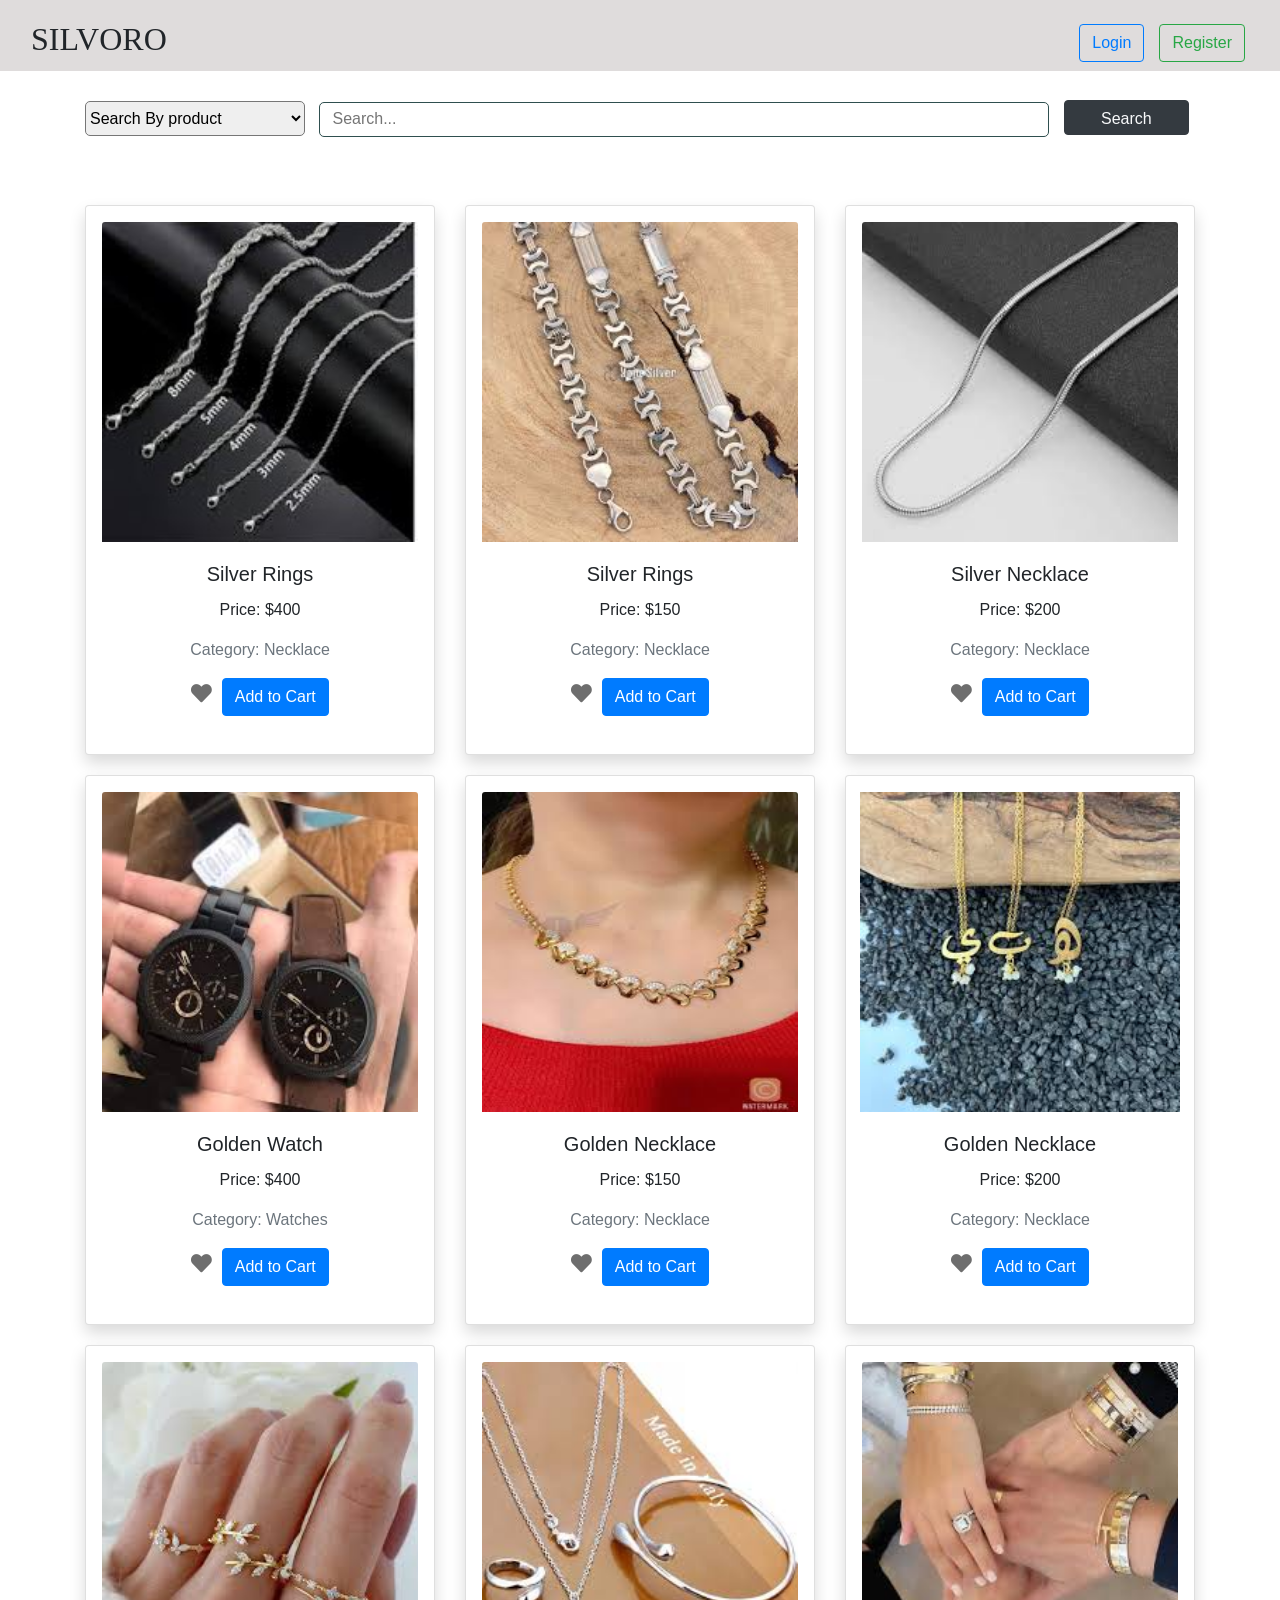
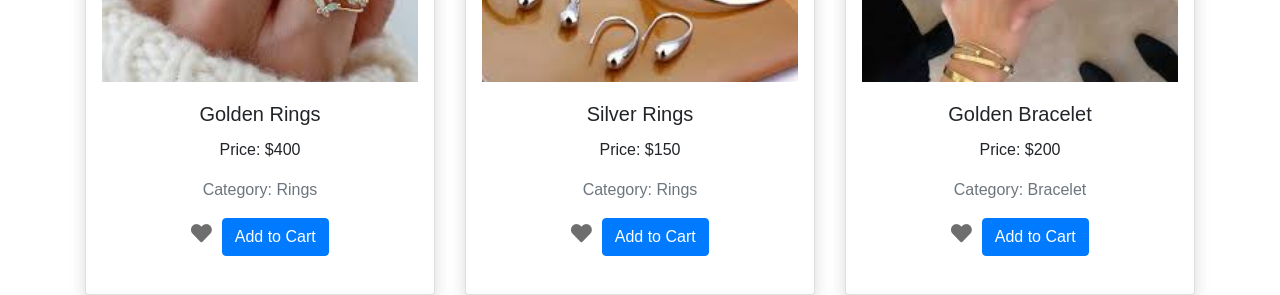
<file: index.html>
<!DOCTYPE html>
<html lang="en">
<head>
    <meta charset="UTF-8">
    <link rel="stylesheet" href="css/style.css">
    <link rel="stylesheet" href="css/all.css">
    <link rel="stylesheet" href="https://cdn.jsdelivr.net/npm/bootstrap@4.6.2/dist/css/bootstrap.min.css">
    <link rel="preconnect" href="https://fonts.googleapis.com">
    <link rel="preconnect" href="https://fonts.gstatic.com" crossorigin>
    <link href="https://fonts.googleapis.com/css2?family=Great+Vibes&family=M+PLUS+Rounded+1c&display=swap" rel="stylesheet">
    <title>project-js</title>
</head>
<body>
<header>
  <div class="container-fluid con-1 d-flex justify-content-between align-items-center">
    <h2 class="h2-header ml-3">Silvoro</h2>
    <div id="authBtns" class="div-btn">
      <a href="login.html"><button class="login header btn b1 border border-primary text-primary">Login</button></a>
      <a href="register.html"><button class="signup header btn border border-success text-success">Register</button></a>
    </div>
    <div id="userInfo" class="d-flex align-items-center">
  <div class="mr-3 d-flex align-items-center"> 
    <span id="welcomeMessage"></span>
    <a href="viewProducts.html"><i class="fa fa-shopping-cart"></i>
    <span id="cartItems">0</span></a>
  </div>
  <button id="logoutBtn" class="btn btn-danger btn-sm">Logout</button>
</div>
</header>
    <!-- ///////////////////// header ///////////////////////////// -->
     <section class="sec-1">
        <div class="container con-2">
            <div class="navb">
                <select class="form-select">
                    <option selected hidden>Search By product</option> 
                    <option value="1">Search by product Name</option>
                    <option value="2">Search by category</option>
                </select>
                <input id="input-search" class="input-nav" type="search" placeholder="Search...">
                <button id="btn-search" class="btn btn-search btn-dark text-light">Search</button>
            </div>
        </div> <!-- / con-2 -->
     </section> <!-- / sec-1 -->
<div class="container mt-5">
    <div class="row g-4"> 
    <div class="col-md-4 items" data-product-id="item-01">
        <div class="card d-flex flex-column align-items-center text-center p-3 shadow">
            <img src="images/silver3.jpg" class="card-img-top" alt="silver">
            <div class="card-body">
                <h5 class="card-title">Silver Rings</h5>
                <p class="card-text">Price: $400</p>
                <p class="text-muted">Category: Necklace</p>
                <i class="fas fa-heart icon favorite-icon" data-product-id="01"></i>
                <button class="add btn btn-primary wrapper">Add to Cart</button>
            </div>
        </div>
    </div>
    <div class="col-md-4 items" data-product-id="item-02">
        <div class="card d-flex flex-column align-items-center text-center p-3 shadow">
            <img src="images/silver.jpg" class="card-img-top" alt="silver">
            <div class="card-body">
                <h5 class="card-title">Silver Rings</h5>
                <p class="card-text">Price: $150</p>
                <p class="text-muted">Category: Necklace</p>
                <i class="fas fa-heart icon favorite-icon" data-product-id="02"></i>
                <button class="btn btn-primary add wrapper">Add to Cart</button>
            </div>
        </div>
    </div>
    <div class="col-md-4 items" data-product-id="item-3">
        <div class="card d-flex flex-column align-items-center text-center p-3 shadow">
            <img src="images/silver2.jpg" class="card-img-top" alt="silver">
            <div class="card-body">
                <h5 class="card-title">Silver Necklace</h5>
                <p class="card-text">Price: $200</p>
                <p class="text-muted">Category: Necklace</p>
                <i class="fas fa-heart icon favorite-icon" data-product-id="03"></i>
                <button class="btn btn-primary add wrapper">Add to Cart</button>
            </div>
        </div>
    </div> 
    <div class="col-md-4 items" data-product-id="item-04">
        <div class="card d-flex flex-column  align-items-center text-center p-3 shadow">
            
            <img src="images/watches.jpg" class="card-img-top" alt="watches">
            <div class="card-body">
                <h5 class="card-title">Golden Watch</h5>
                <p class="card-text">Price: $400</p>
                <p class="text-muted">Category: Watches</p>
                <i class="fas fa-heart icon favorite-icon" data-product-id="04"></i>
                <button class="btn btn-primary add wrapper">Add to Cart</button>
            </div>
        </div>
    </div>
    <div class="col-md-4 items" data-product-id="item-05">
        <div class="card d-flex flex-column align-items-center text-center p-3 shadow">
            <img src="images/gold.jpg" class="card-img-top" alt="gold">
            <div class="card-body">
                <h5 class="card-title">Golden Necklace</h5>
                <p class="card-text">Price: $150</p>
                <p class="text-muted">Category: Necklace</p>
                <i class="fas fa-heart icon favorite-icon" data-product-id="05"></i>
                <button class="add btn btn-primary wrapper">Add to Cart</button>
            </div>
        </div>
    </div>
    <div class="col-md-4 items" data-product-id="item-06">
        <div class="card d-flex flex-column align-items-center text-center p-3 shadow">
            <img src="images/gold2.jpg" alt="gold"> 
            <div class="card-body">
                <h5 class="card-title">Golden Necklace</h5>
                <p class="card-text">Price: $200</p>
                <p class="text-muted">Category: Necklace</p>
                <i class="fas fa-heart icon favorite-icon" data-product-id="06"></i>
                <button class="btn btn-primary add wrapper">Add to Cart</button>
            </div>
        </div>
    </div>
    <div class="col-md-4 items" data-product-id="item-07">
        <div class="card d-flex flex-column align-items-center text-center p-3 shadow">
            <img src="images/gold3.jpg" class="card-img-top" alt="gold">
            <div class="card-body">
                <h5 class="card-title">Golden Rings</h5>
                <p class="card-text">Price: $400</p>
                <p class="text-muted">Category: Rings</p>
                <i class="fas fa-heart icon favorite-icon" data-product-id="07"></i>
                <button class="btn btn-primary add wrapper">Add to Cart</button>
            </div>
        </div>
    </div>
    <div class="col-md-4 items" data-product-id="item-08">
        <div class="card d-flex flex-column align-items-center text-center p-3 shadow">
            <img src="images/gold4.jpg" class="card-img-top" alt="gold">
            <div class="card-body">
                <h5 class="card-title">Silver Rings</h5>
                <p class="card-text">Price: $150</p>
                <p class="text-muted">Category: Rings</p>
                <i class="fas fa-heart icon favorite-icon" data-product-id="08"></i>
                <button class="btn btn-primary add wrapper">Add to Cart</button>
            </div>
        </div>
    </div>
    <div class="col-md-4 items" data-product-id="item-09">
        <div class="card d-flex flex-column align-items-center text-center p-3 shadow">
            <img src="images/gold5.jpg" class="card-img-top" alt="gold">
            <div class="card-body">
                <h5 class="card-title">Golden Bracelet</h5>
                <p class="card-text">Price: $200</p>
                <p class="text-muted">Category: Bracelet</p>
                <i class="fas fa-heart icon favorite-icon" data-product-id="09"></i>
                <button class="btn btn-primary add wrapper">Add to Cart</button>
            </div>
        </div>
    </div> 
</div>
 <!-- / parent -->
</div> 
<!-- / container -->
    <script src="https://cdn.jsdelivr.net/npm/jquery@3.7.1/dist/jquery.slim.min.js"></script>
    <script src="https://cdn.jsdelivr.net/npm/popper.js@1.16.1/dist/umd/popper.min.js"></script>
    <script src="https://cdn.jsdelivr.net/npm/bootstrap@4.6.2/dist/js/bootstrap.bundle.min.js"></script>
    <script src="js/data.js"></script>
    <script src="js/script.js"></script>
</body>

</html>
</file>
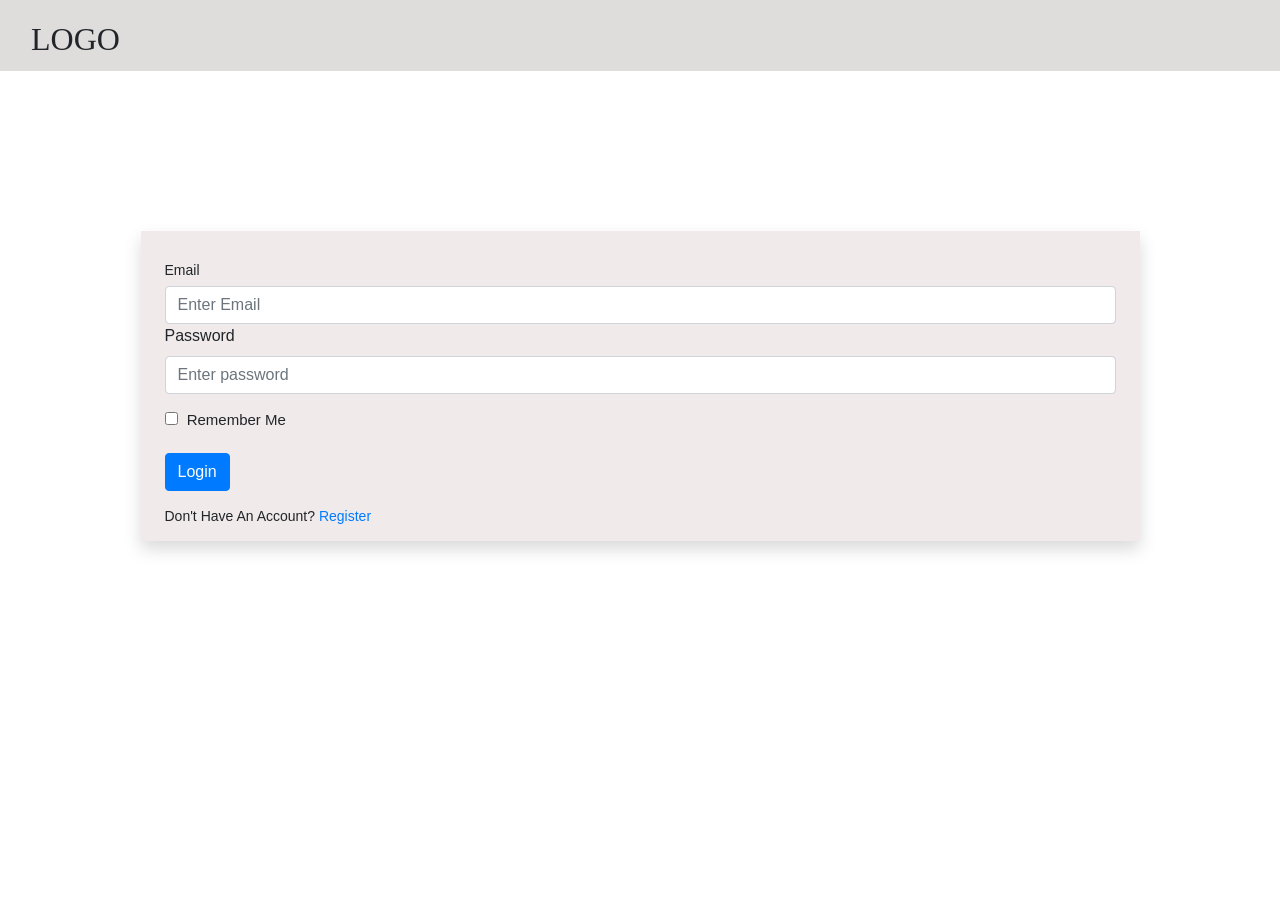
<file: login.html>
<!DOCTYPE html>
<html lang="en">
<head>
    <meta charset="UTF-8">
    <link rel="stylesheet" href="css/style.css">
    <link rel="stylesheet" href="css/login.css">
    <link rel="stylesheet" href="https://cdn.jsdelivr.net/npm/bootstrap@4.6.2/dist/css/bootstrap.min.css">
    <title>Login</title>
</head>
<body>
    <header>
        <div class="container-fluid con-1 d-flex">
            <h2 class="h2-header ml-3">Logo</h2>
        </div> <!-- / container -->
    </header>
    <div class="container d-flex justify-content-center align-items-center">
        <div class="parent p-4 shadow">
            <label class="label">Email</label>
            <input id="email" type="email" class="form-control" placeholder="Enter Email" required>
            <label class="form-label">Password</label>
            <input id="password" type="password" class="form-control" placeholder="Enter password" required>
            <p class="check"><input id="rememberMe"  type="checkbox"> Remember Me</p>
            <!-- <p class="check"><input class="input-box" type="checkbox">Remember Me</p> -->
            <!-- <label>Remember Me</label> -->
            <button type="submit" id="loginBtn" class="btn btn-primary Rounded">Login</button>
            <p class="Register">Don't Have An Account? <a href="register.html">Register</a></p>
        </div> <!-- / parent -->
    </div> <!-- / container -->
    <script src="js/data.js"></script>
    <script src="js/login.js"></script>
</body>
</html>
</file>
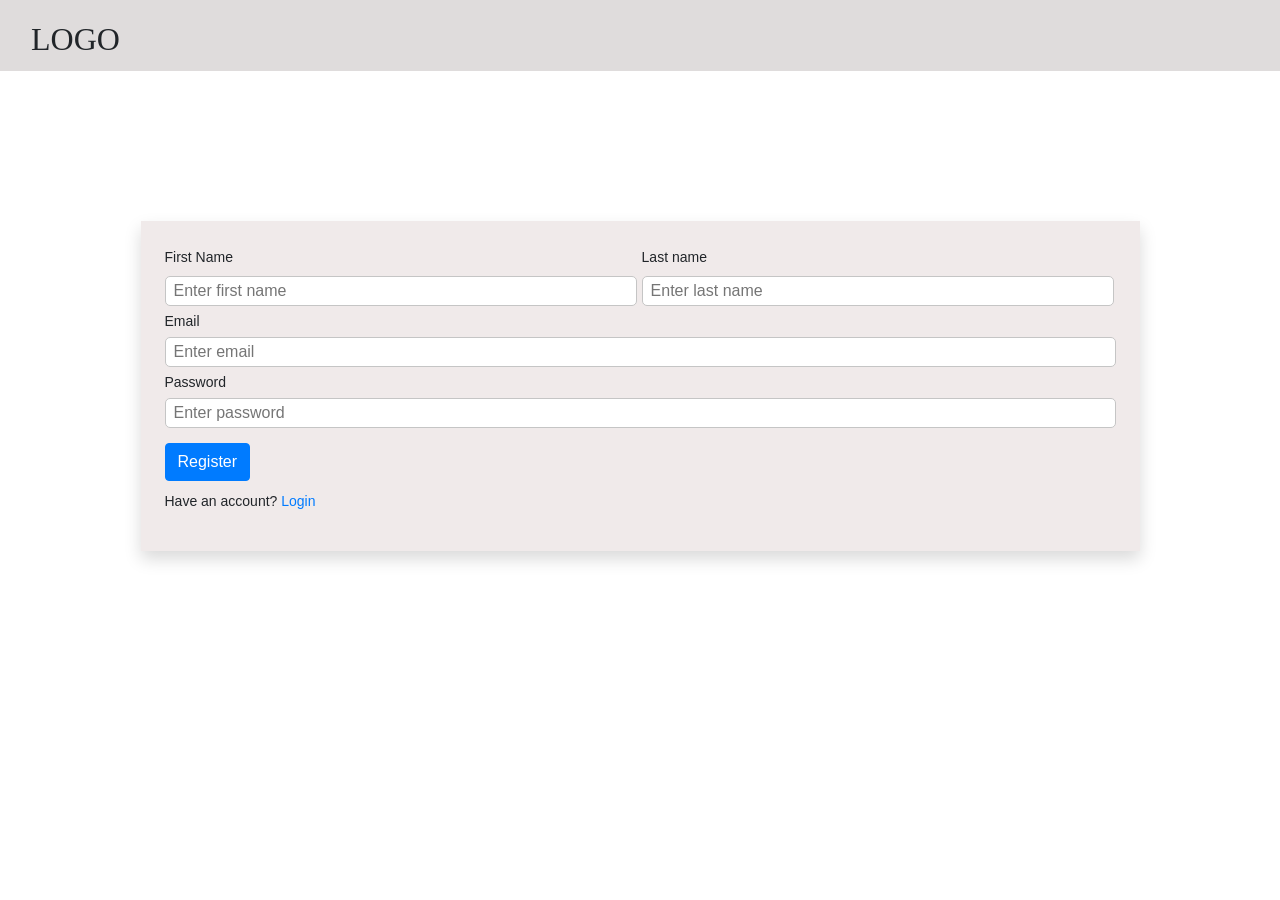
<file: register.html>
<!DOCTYPE html>
<html lang="en">
<head>
    <meta charset="UTF-8">
    <link rel="stylesheet" href="css/style.css">
    <link rel="stylesheet" href="css/register.css">
    <link rel="stylesheet" href="https://cdn.jsdelivr.net/npm/bootstrap@4.6.2/dist/css/bootstrap.min.css">
    <title>project-js</title>
</head>
<body>
    <header>
        <div class="container-fluid con-1 d-flex">
            <h2 class="h2-header ml-3">Logo</h2>
        </div> <!-- / container -->
    </header>
    <div class="container d-flex justify-content-center align-items-center">
        <div class="parent p-4 shadow">
            <label class="name">First Name</label>
            <label class="name n2">Last name</label>
            <input id="first" type="text" placeholder="Enter first name" required>
            <input id="last" type="text" placeholder="Enter last name">
            <label class="label">Email</label>
            <input id="userEmail" type="email" placeholder="Enter email" required>
            <label class="label">Password</label>
            <input id="password" type="password" placeholder="Enter password" required>
            <button id="btn" type="submit" class="btn btn-primary Rounded">Register</button>
            <p class="login">Have an account?<a href="login.html"> Login</a></p>
        </div> <!-- / parent -->
    </div> <!-- / container -->
    <script src="js/data.js"></script>
    <script src="js/register.js"></script>
</body>
</html>
</file>
<file: css/style.css>
*{
    margin: 0;
    padding: 0;
    box-sizing: border-box;
}
.con-1{
    background-color: #dfdcdc;
    padding-top: 20px;
    padding-bottom: 5px;
}
.h2-header{
    text-transform: uppercase;
    font-family: crossorigin ;
}
.div-btn{
    margin-left: auto;
    margin-right: 20px;
}
.b1{
    margin-right:  15px;
}
#welcomeMessage{
    display: inline-block;
    margin-right: 20px;
}
#logoutBtn{
    margin-right: 30px;
    margin-left: 10px;
}
 button:focus ,button:focus-visible{
    outline: none !important;
    box-shadow: none !important;
}
.div-btn .b1:hover{
    background-color: blue;
    color: #fff !important;
}
.div-btn .b2:hover{
    background-color: green;
    color: #fff !important;
}
.con-2{
    margin-top: 30px;
}
.navb select{
    width: 220px;
    padding: 4px 8px;
    height: 35px;
    border-radius: 5px;
    padding-left: 0px;
    outline: none;
}
.navb select:focus{
    border: 2px solid #00f;
    box-shadow: 2px 2px 10px rgba(0, 0, 255, 0.7);
}
.form-select option{
    border-radius: 5px;
}
.custom-dropdown{
    border-radius: 10px; 
    cursor: pointer;
}
.input-nav{
    width: 730px;
    height: 35px;
    border: 1px solid darkslategrey;
    padding: 4px 12px;
    margin: 0px 10px;
    border-radius: 5px;
    outline: none;
}
.input-nav:focus{
    border: 2px solid #00f;
    box-shadow: 2px 2px 10px rgba(0, 0, 255, 0.7);
}
.btn-search{
    width: 125px;
    height: 35px;
    margin-top: -5px;
    border-radius: 5px;
    outline: none;
}
.items{
    transition: all 0.5s;
}
.items:hover{
    transform: scale(1.05 , 1.05);
}
.card{
    height: 550px;
    margin-top: 20px;
}
.card img{
    height: 320px;
}
.div-btn button:hover a{
    color: #fff;
    text-decoration: none;
}
.favorite-icon {
    cursor: pointer;
    color: #6e6e6e;
    transition: color 0.2s;
    font-size: 1.3rem; 
    margin-right: 5px;
}
.favorite-icon.is-favorited {
    color: red;
}
</file>
<file: css/login.css>
.container {
    height: 70vh;
}
.parent{
    background-color: #f0eaea;
    width: 90%;
    height: 310px;
}
.label{
    display: block;
    margin: 5px 0px;
    font-size: 14px;
}
[type = "email"] , [type = "password"]{
    width: 100%;
    height: 30px;
    padding: 4px 8px;
    border: 1px solid #c5c5c5;
    border-radius: 5px;
}
[type = "email"]:focus , [type = "password"]:focus{
    outline: none;
}
.check{
    margin-top: 15px ;
    font-size: 15px;
}
#rememberMe{
    margin-right: 5px;
}
.parent button{
    margin-top: 5px;
}
.Register{
    font-size: 14px;
    margin-top: 15px;
}
input{
    outline: none;
}
input:focus{
    border: 2px solid rgba(0, 0, 255, 0.7);
    box-shadow: 2px 2px 15px rgba(0, 0, 255, 0.7);
}
</file>
<file: css/register.css>
.container {
    height: 70vh;
}
.parent{
    background-color: #f0eaea;
    width: 90%;
    height: 330px;
}
.label{
    display: block;
    margin: 5px 0px;
    font-size: 14px;
}
[type = "text"]{
    width: 49.7%;
    height: 30px;
    padding: 4px 8px;
    margin: 0px;
    border: 1px solid #c5c5c5;
    border-radius: 5px;
}
.name{
    display: inline-block;
    font-size: 14px;
    font-weight: 500;
}
.n2{
    margin-left: 42.5%;
}
[type = "email"] , [type = "password"]{
    width: 100%;
    height: 30px;
    padding: 4px 8px;
    border: 1px solid #c5c5c5;
    border-radius: 5px;
}
[type = "email"]:focus , [type = "password"]:focus{
    outline: none;
}
.parent button{
    margin-top: 15px;
}
.login{
    font-size: 14px;
    margin-top: 10px;
}
input{
    outline: none;
}
input:focus{
    border: 2px solid rgba(0, 0, 255, 0.7);
    box-shadow: 2px 2px 15px rgba(0, 0, 255, 0.7);
}
</file>
